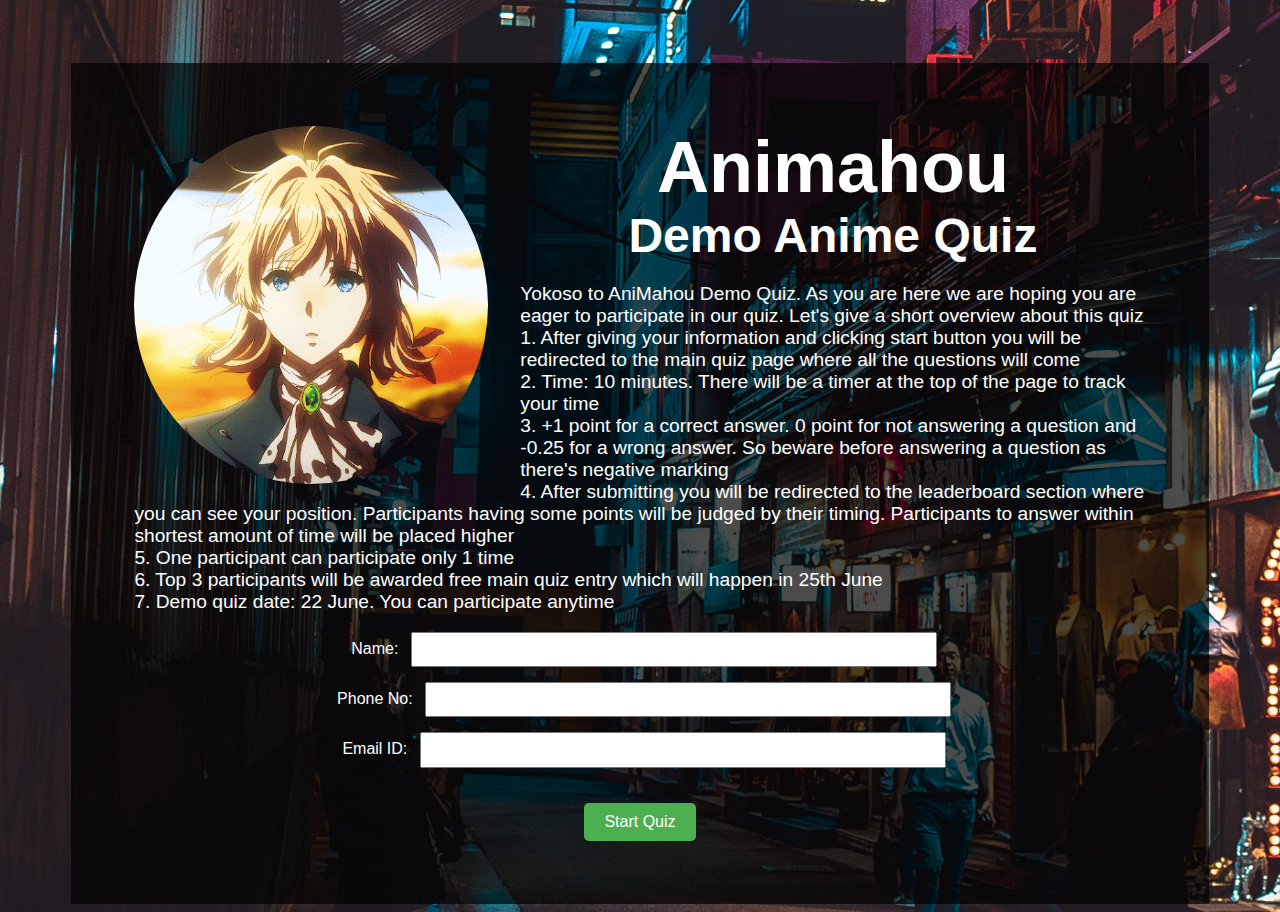
<file: index.html>
<!DOCTYPE html>
<html lang="en">
<head>
    <meta charset="UTF-8">
    <meta name="viewport" content="width=device-width, initial-scale=1.0">
    <title>Anime Quiz</title>
    <link href="https://fonts.cdnfonts.com/css/aquire" rel="stylesheet">
    <link rel="stylesheet" href="styles.css">
</head>
<body class="index">
    
    <div class="contain">
        <img id="welconeee" src="welmi.gif" >
        <h1 >Animahou</h1>
        <h2> Demo Anime Quiz</h2>
        
        <p id="intro">Yokoso to AniMahou Demo Quiz. As you are here we are hoping you are eager to participate in our quiz. Let's give a short overview about this quiz
            <br>1. After giving your information and clicking start button you will be redirected to the main quiz page where all the questions will come
           <br> 2. Time: 10 minutes. There will be a timer at the top of the page to track your time
            <br>3. +1 point for a correct answer. 0 point for not answering a question and -0.25 for a wrong answer. So beware before answering a question as there's negative marking
            <br>4. After submitting you will be redirected to the leaderboard section where you can see your position. Participants having some points will be judged by their timing. Participants to answer within shortest amount of time will be placed higher
            <br>5. One participant can participate only 1 time
            <br>6. Top 3 participants will be awarded free main quiz entry which will happen in 25th June
            <br>7. Demo quiz date: 22 June. You can participate anytime  </p>

        <form id="userInfoForm">
            <label for="name">Name:    </label>
            <input type="text" id="name" name="name" required><br>
            <label for="phone">Phone No:</label>
            <input type="number" id="phone" name="phone" required><br>
            <label for="email">Email ID:</label>
            <input type="email" id="email" name="email" required><br>
            <button id="start_button"  type="button" onclick="startQuiz()">Start Quiz</button>
        </form>
    </div>
    <script src="script.js"></script>
</body>
</html>
</file>
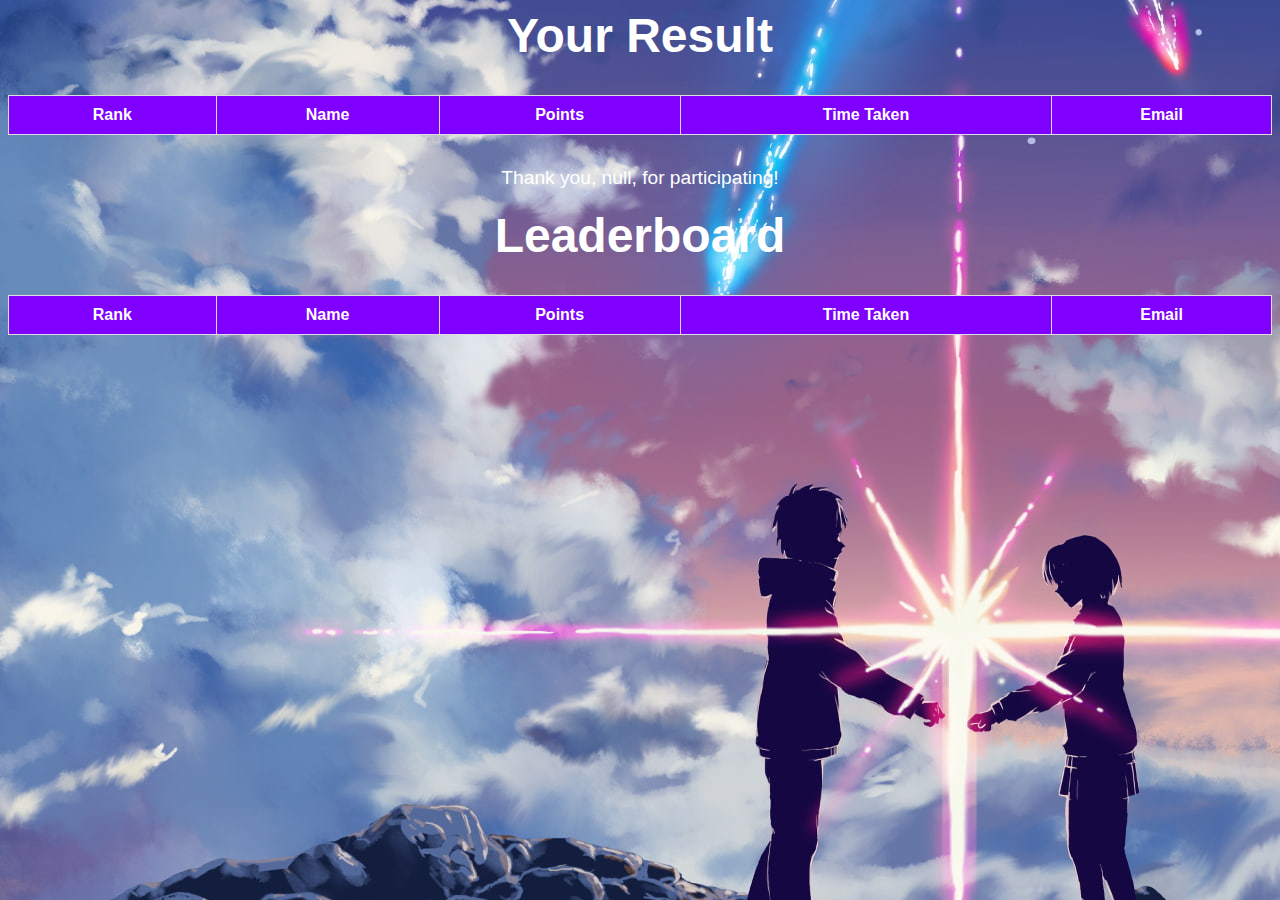
<file: results.html>
<!DOCTYPE html>
<html lang="en">
<head>
    <meta charset="UTF-8">
    <meta name="viewport" content="width=device-width, initial-scale=1.0">
    <title>Results</title>
    <link rel="stylesheet" href="styles.css">
</head>
<body class="result">
    
    <h2>Your Result</h2>
    <table id="userResult">
        <thead>
            <tr>
                <th>Rank</th>
                <th>Name</th>
                <th>Points</th>
                <th>Time Taken</th>
                <th>Email</th>
            </tr>
        </thead>
        <tbody>
            <!-- User result row will be populated here -->
        </tbody>
    </table>

    <p id="thankYouMessage"></p>

    <h2>Leaderboard</h2>
    <table id="leaderboard">
        <thead>
            <tr>
                <th>Rank</th>
                <th>Name</th>
                <th>Points</th>
                <th>Time Taken</th>
                <th>Email</th>

            </tr>
        </thead>
        <tbody>
            <!-- Top 5 leaderboard rows will be populated here -->
        </tbody>
    </table>


    <script src="script.js"></script>
</body>
</html>
</file>
<file: styles.css>
@import url('https://fonts.cdnfonts.com/css/aquire');
body {
    font-family: 'Aquire', sans-serif ;
    
    color: white;
    text-align: center;
}
body.quiz{
    background-image: url(subete.png);
}
body.index{
    background-image: url(bgm.jpg) ;
}
body.result{
    background-image: url(bgs.jpg) ;
}

h2{
font-size: 300%;
padding: auto;
margin: auto;

}
.top3 {
    background-color: rgba(0, 251, 255, 0.33);
}

h1{
    font-size: 450%;
    padding: auto;
    margin: auto;
    text-align: center;
    
    }

.quizdesign {
    background: rgba(0, 0, 0, 0.7);
    border-radius: 10px;
    padding: 20px;
    margin: 50px auto;
    width: 90%;
    max-width: 1000px;
    box-shadow: 0 0 20px rgba(0, 0, 0, 0.5);
}

.quizdesign h3 {
    font-size: 5em;
    margin-bottom: 20px;
}

.timer {
    font-size: 2em;
    margin-bottom: 20px;
    background: #000;
    padding: 10px;
    border-radius: 5px;
    display: inline-block;
}

.question {
    background: rgba(255, 255, 255, 0.1);
    border-radius: 10px;
    padding: 15px;
    margin: 10px 0;
    font-family: "Poppins";
}

.question p {
    font-size: 1.7em;
    margin-bottom: 3%;
    
}
tbody{
    background-color: rgba(0, 0, 0, 0.4);
}
.options {
    display: flex;
    flex-wrap: wrap;
    justify-content: space-between;
    font-size: large;
    
}

.option {
    flex: 0 0 40%;  
       /* This sets the flex basis to 48%, allowing two options to fit per row with some spacing */
    
    margin-left: 10%;
    
}
label ,input[type="text"] , input[type="number"] , input[type="email"] {
    width: 50%;
    height: 20%;
    margin-bottom: 1.5%;
    padding: .8%;
    
}



input[type="radio"] {
    display: none;
}

input[type="radio"] + label {
    display: block;
    padding: 5% 4% ;
    border-radius: 5px;
    background-color: rgba(255, 255, 255, 0.2);
    cursor: pointer;
    transition: background-color 0.3s ease;
}

input[type="radio"]:checked + label {
    background-color: #4caf50;
    color: #fff;
}

input[type="radio"] + label:hover {
    background-color: rgba(255, 255, 255, 0.3);
}

button {
    background-color: #4caf50;
    border: none;
    border-radius: 5px;
    padding: 10px 20px;
    color: white;
    font-size: 1em;
    cursor: pointer;
    transition: background-color 0.3s ease;
    margin-top: 20px;
}

button:hover {
    background-color: #45a049;
}
#welconeee{
    height: 35%;
    width: 35%;
    border-radius: 50%;
    float: left;
    margin-right: 2em;
}
.contain{
    background-color: rgba(0, 0, 0, 0.7);
    width: 80%;
    margin-left: 5%;
    margin-top: 5%;
    padding: 5%;
    

    
}
#intro{
    font-family: Arial, Helvetica, sans-serif;
    font-size: 120%;
    text-align: left;
    
}
table {
    width: 100%;
    border-collapse: collapse;
    margin-top: 2em;
    margin-bottom: 2em;
}

th, td {
    padding: 10px;
    border: 1px solid #ddd;
}

th {
    background-color: #8000FF;
}
#thankYouMessage{
    font-size: larger;

}
</file>
